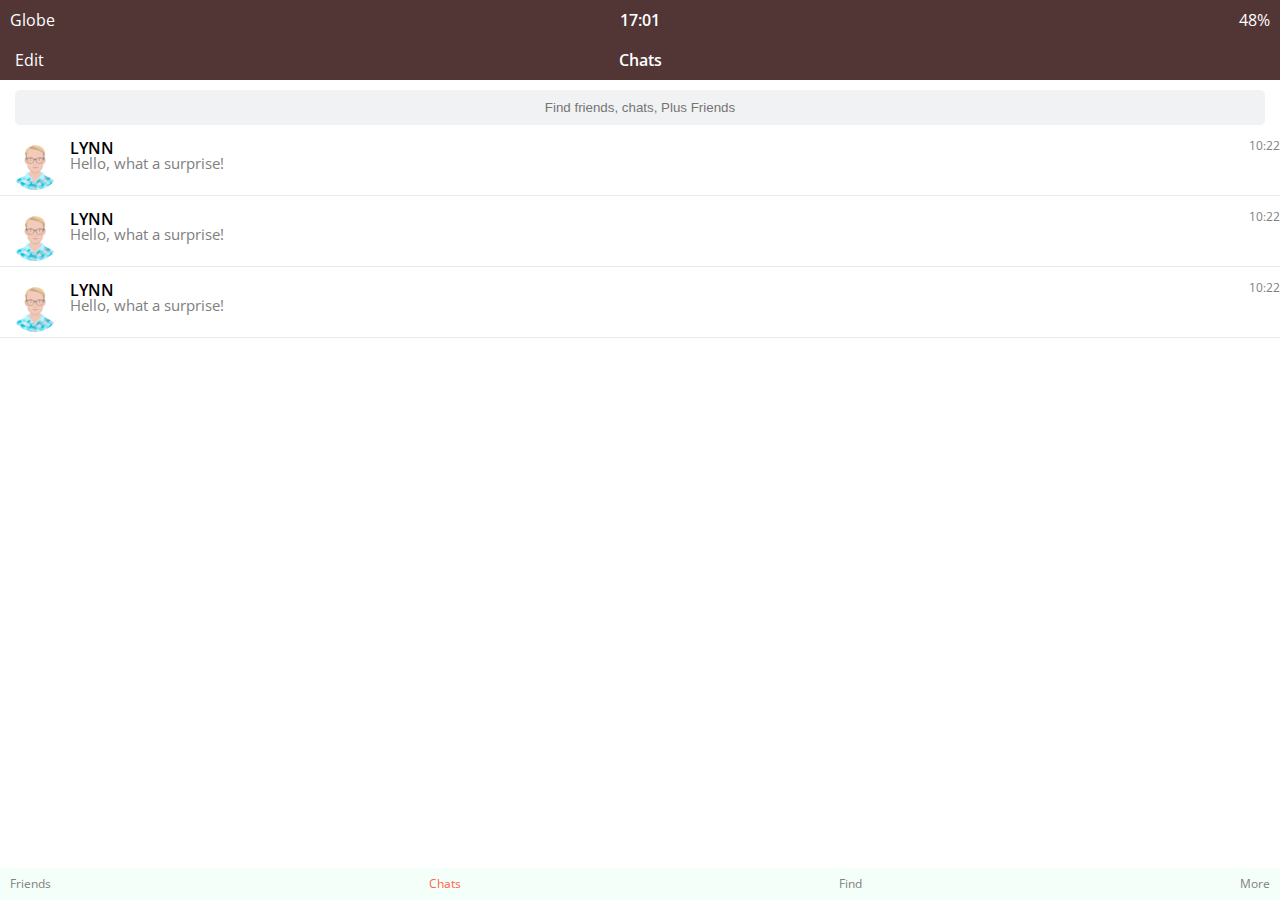
<file: chats.html>
<!DOCTYPE html>
<html lang="en">

<head>
    <meta charset="UTF-8">
    <meta name="viewport" content="width=device-width, initial-scale=1.0">
    <meta http-equiv="X-UA-Compatible" content="ie=edge">
    <title>KAKAO CLONE CODING</title>
    <link rel="stylesheet" href="https://use.fontawesome.com/releases/v5.4.1/css/all.css" integrity="sha384-5sAR7xN1Nv6T6+dT2mhtzEpVJvfS3NScPQTrOxhwjIuvcA67KV2R5Jz6kr4abQsz"
        crossorigin="anonymous">
    <link rel="stylesheet" href="css/style.css">
</head>

<body>

    <header class="header-top">
        <div class="header__top">
            <div class="header__column">
                <i class="fab fa-apple"></i>
                <span class="header__status">Globe</span>
                <i class="fab fa-apple"></i>
            </div>
            <div class="header__column">
                <span class="header__time">17:01</span>
            </div>
            <div class="header__column">
                <span class="header__battery">48%</span>
            </div>
        </div>
        <div class="header__bottom">
            <div class="header__column">
                <span class="header__text">Edit</span>
            </div>
            <div class="header__column">
                <span class="header__text">Chats</span>
                <i class="fab fa-apple"></i>
            </div>
            <div class="header__column">
                <i class="fab fa-apple"></i>
            </div>
        </div>
    </header>
    <main class="chats">
        <div class="search">
            <input type="text" placeholder="Find friends, chats, Plus Friends">
        </div>
        <section class="section__chats">
            <div class="section__chats-list">
                <img src="images/user.png" alt="">
                <div class="section__chats-content">
                    <header class="section__chats-header">
                        <div class="section__chats-name">LYNN</div>
                        <div class="section__chats-time">10:22</div>
                    </header>
                    <div class="section__chats-message">
                        Hello, what a surprise!
                    </div>
                </div>
            </div>
            <div class="section__chats-list">
                <img src="images/user.png" alt="">
                <div class="section__chats-content">
                    <header class="section__chats-header">
                        <div class="section__chats-name">LYNN</div>
                        <div class="section__chats-time">10:22</div>
                    </header>
                    <div class="section__chats-message">
                        Hello, what a surprise!
                    </div>
                </div>
            </div>
            <div class="section__chats-list">
                <img src="images/user.png" alt="">
                <div class="section__chats-content">
                    <header class="section__chats-header">
                        <div class="section__chats-name">LYNN</div>
                        <div class="section__chats-time">10:22</div>
                    </header>
                    <div class="section__chats-message">
                        Hello, what a surprise!
                    </div>
                </div>
            </div>
        </section>
    </main>
    <nav class="navigation">
        <div class="nav__column">
            <i class="fab fa-apple fa-2x"></i>
            <span class="nav__column-title">Friends</span>
        </div>
        <div class="nav__column tab">
            <i class="fab fa-apple fa-2x"></i>
            <span class="nav__column-title">Chats</span>

        </div>
        <div class="nav__column">
            <i class="fab fa-apple fa-2x"></i>
            <span class="nav__column-title">Find</span>

        </div>
        <div class="nav__column">
            <i class="fab fa-apple fa-2x"></i>
            <span class="nav__column-title">More</span>
        </div>
    </nav>

</body>

</html>
</file>
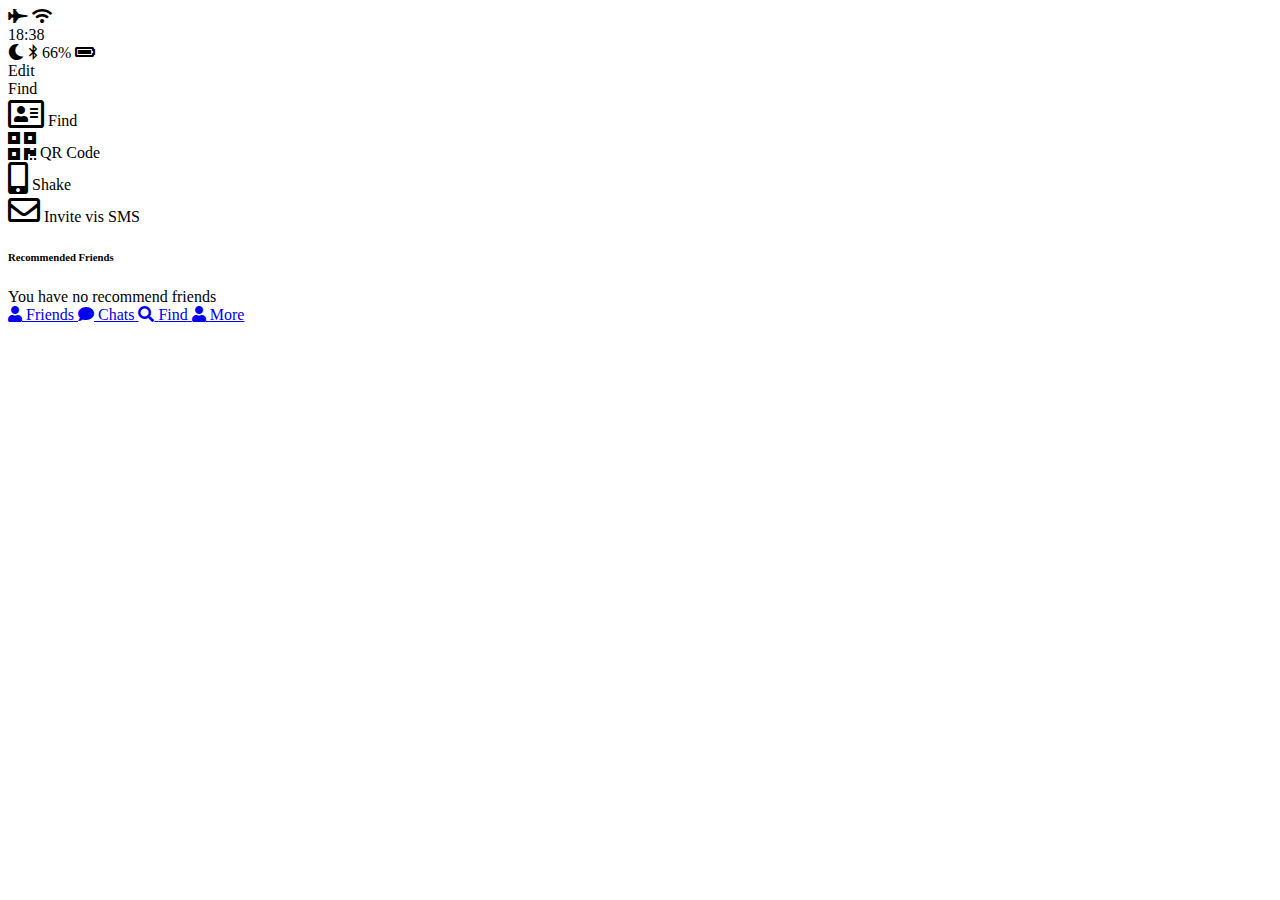
<file: find.html>
<!DOCTYPE html>
<html lang="en">
    <head>
        <title>Friends(Kakao talk clone coding)</title>
        <meta charset="UTF-8">
        <meta name="viewport" content="width=device-width, initial-scale=1">
        <link rel="stylesheet" href="https://use.fontawesome.com/releases/v5.3.1/css/all.css">
    </head>
    <body>
        <header>

            <div class="header__top">
                <div class="header__cloumn">
                    <i class="fas fa-fighter-jet"></i>
                    <i class="fas fa-wifi"></i>
                </div>
                <div class="header__cloumn">
                    <span class="header__time">18:38</span>
                </div>
                <div class="header__cloumn">
                    <i class="fas fa-moon"></i>
                    <i class="fab fa-bluetooth-b"></i>
                    <span class="header__battery">66% <i class="fa fa-battery-full"></i></span>
                </div>
            </div>
            <div class="header__bottom">
                <div class="header__colunm">
                    <span class="header__text">Edit</span>
                </div>
                <div class="header__colunm">
                    <span class="header__text">Find</span>
                </div>
            </div>
        </header>

        <main class="find">
            <section class="find__options">
                <div class="find__option">
                    <i class="far fa-address-card fa-2x"></i>
                    <span class="find__option-title">Find</span>
                </div>
                <div class="find__option">
                    <i class="fas fa-qrcode fa-2x"></i>
                    <span class="find__option-title">QR Code</span>
                </div>
                <div class="find__option">
                    <i class="fas fa-mobile-alt fa-2x"></i>
                    <span class="find__option-title">Shake</span>
                </div>
                <div class="find__option">
                    <i class="far fa-envelope fa-2x"></i>
                    <span class="find__option-title">Invite vis SMS</span>
                </div>
            </section>

            <section class="find__recommended">
                <header>
                    <h6 class="find__title">Recommended Friends</h6>
                </header>
                <div class="recommended__none">
                    <span class="recommended__text">You have no recommend friends</span>
                </div>
            </section>
        </main>

        <nav class="tab-bar">
                <a href="index.html" class="tab-bar__tab">
                    <i class="fa fa-user"></i>
                    <span class="tab-bar__title">Friends</span>
                </a>
                    
                <a href="chats.html" class="tab-bar__tab">
                    <i class="fa fa-comment"></i>
                    <span class="tab-bar__title">Chats</span>
                </a>
                    
                <a href="find.html" class="tab-bar__tab">
                    <i class="fa fa-search"></i>
                    <span class="tab-bar__title">Find</span>
                </a>
    
                <a href="more.html" class="tab-bar__tab">
                    <i class="fa fa-user"></i>
                    <span class="tab-bar__title">More</span>
                </a>
            </nav>
    </body>
</html>
</file>
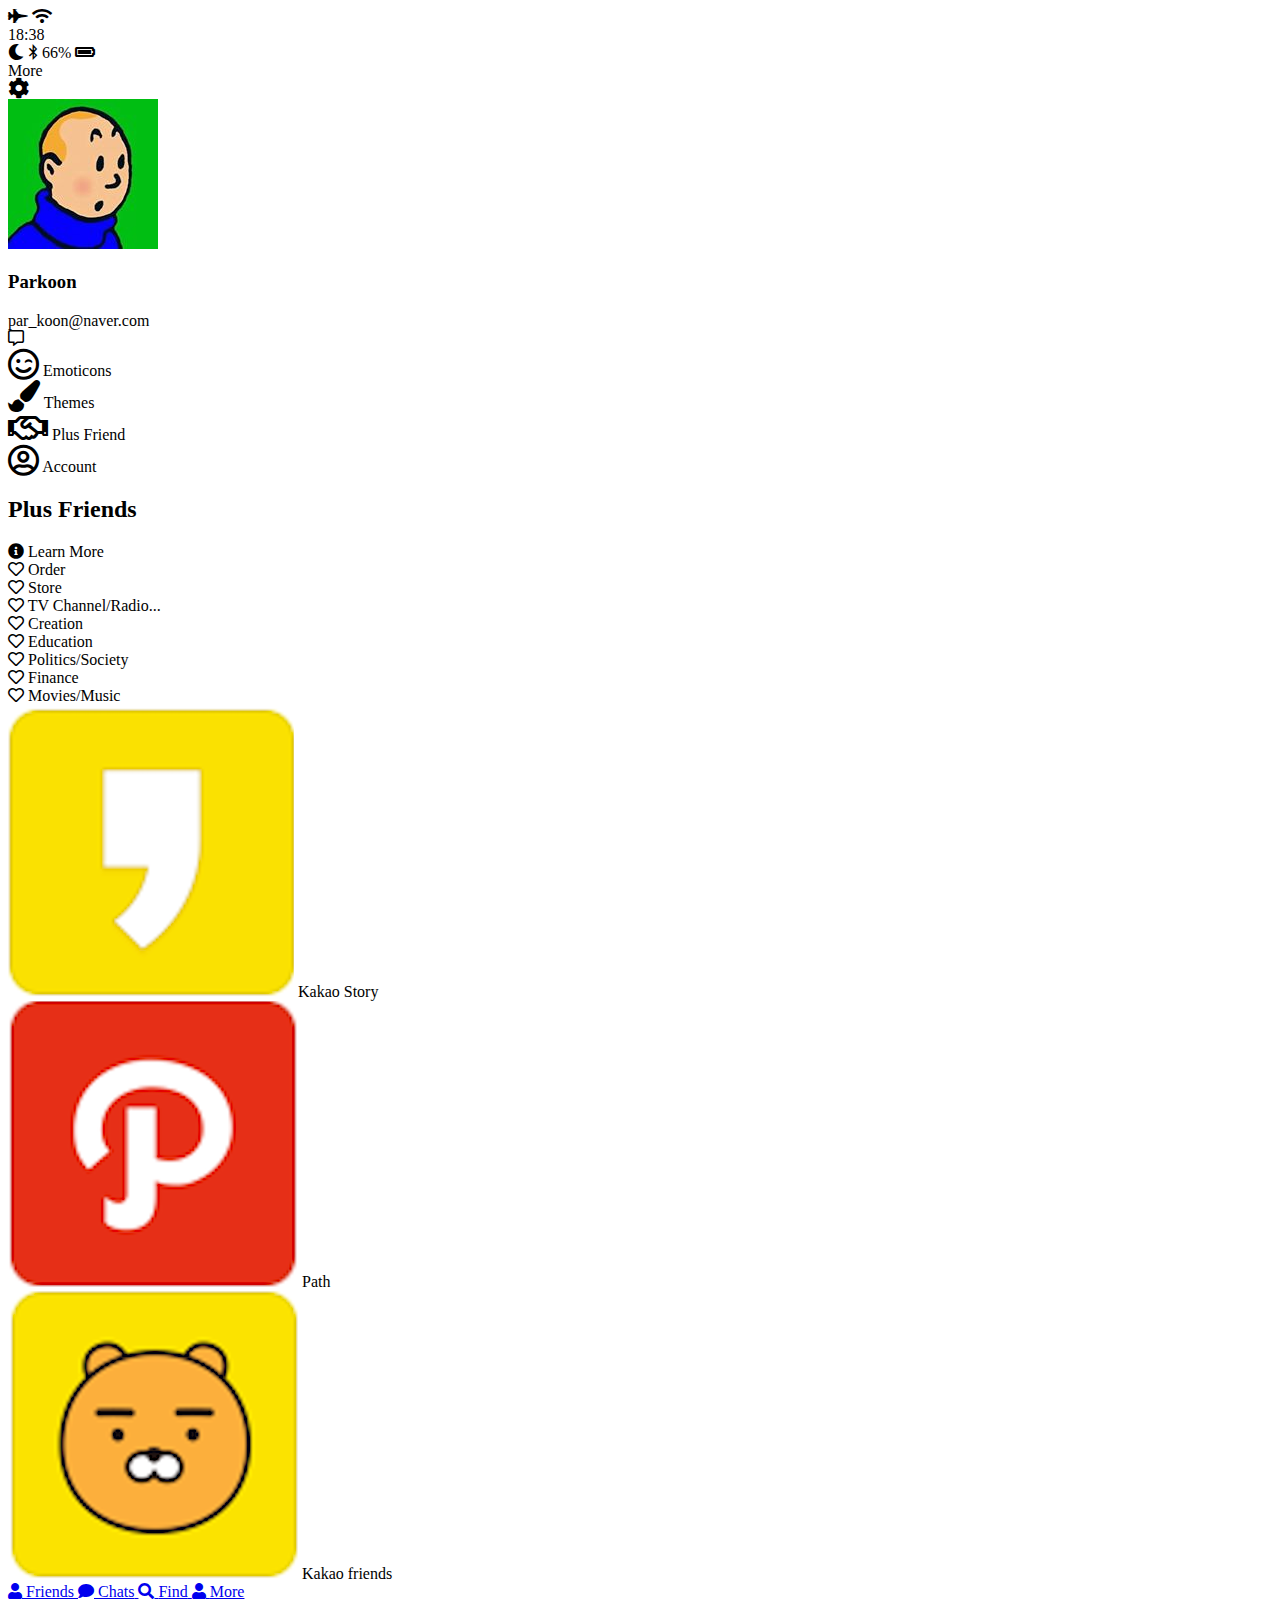
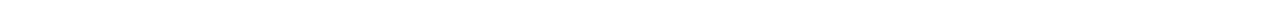
<file: more.html>
<!DOCTYPE html>
<html lang="en">

<head>
    <title>Friends(Kakao talk clone coding)</title>
    <meta charset="UTF-8">
    <meta name="viewport" content="width=device-width, initial-scale=1">
    <link rel="stylesheet" href="https://use.fontawesome.com/releases/v5.3.1/css/all.css">
</head>

<body>
    <header>

        <div class="header__top">
            <div class="header__cloumn">
                <i class="fas fa-fighter-jet"></i>
                <i class="fas fa-wifi"></i>
            </div>
            <div class="header__cloumn">
                <span class="header__time">18:38</span>
            </div>
            <div class="header__cloumn">
                <i class="fas fa-moon"></i>
                <i class="fab fa-bluetooth-b"></i>
                <span class="header__battery">66% <i class="fa fa-battery-full"></i></span>
            </div>
        </div>
        <div class="header__bottom">
            <!-- <div class="header__colunm">
                    <span class="header__text">
                        <i class="fa fa-chevron-left fa-lg"></i>
                    </span>
                </div> -->
            <div class="header__colunm">
                <span class="header__text">More</span>
            </div>
            <div class="header__colunm">
                <i class="fa fa-cog fa-lg"></i>
            </div>
        </div>
    </header>


    <main class="more">
        <header class="more__header">
            <div class="more-header__column">
                <img src="images/avatar.jpg" alt="">
                <div class="more-header__info">
                    <h3 class="more-header__title">
                        Parkoon
                    </h3>
                    <span class="more-header__subtitle">
                        par_koon@naver.com
                    </span>
                </div>
            </div>

            <i class="far fa-comment-alt"></i>
        </header>
        <section class="more__options">
            <div class="more___option">
                    <i class="far fa-smile-wink fa-2x"></i>
                <span class="more__option-title">Emoticons</span>
            </div>
            <div class="more___option">
                    <i class="fas fa-paint-brush fa-2x"></i>
                <span class="more__option-title">Themes</span>
            </div>
            <div class="more___option">
                    <i class="far fa-handshake fa-2x"></i>
                <span class="more__option-title">Plus Friend</span>
            </div>
            <div class="more___option">
                <i class="far fa-user-circle fa-2x"></i>
                <span class="more__option-title">Account</span>
            </div>
        </section>

        <section class="more__plus-friends">
            <header class="plus-friends__header">
                <h2 class="plus-friends__title">
                    Plus Friends
                </h2>
                <span class="plus-friends__learn-more">
                    <i class="fas fa-info-circle"></i>
                    Learn More
                </span>
            </header>

            <div class="plus-friends__items">
                <div class="plus-friends__item">
                    <i class="far fa-heart"></i>
                    <span class="plus-friends__item-title">Order</span>
                </div>
                <div class="plus-friends__item">
                    <i class="far fa-heart"></i>
                    <span class="plus-friends__item-title">Store</span>
                </div>
                <div class="plus-friends__item">
                    <i class="far fa-heart"></i>
                    <span class="plus-friends__item-title">TV Channel/Radio...</span>
                </div>
                <div class="plus-friends__item">
                    <i class="far fa-heart"></i>
                    <span class="plus-friends__item-title">Creation</span>
                </div>
                <div class="plus-friends__item">
                    <i class="far fa-heart"></i>
                    <span class="plus-friends__item-title">Education</span>
                </div>
                <div class="plus-friends__item">
                    <i class="far fa-heart"></i>
                    <span class="plus-friends__item-title">Politics/Society</span>
                </div>
                <div class="plus-friends__item">
                    <i class="far fa-heart"></i>
                    <span class="plus-friends__item-title">Finance</span>
                </div>
                <div class="plus-friends__item">
                    <i class="far fa-heart"></i>
                    <span class="plus-friends__item-title">Movies/Music</span>
                </div>
            </div>
        </section>

        <section class="more__options">
            <div class="more__option">
                <img src="images/kakaoStory.png" alt="" class="more__options-image">
                <span class="more__options-title">Kakao Story</span>
            </div>
            <div class="more__option">
                <img src="images/path.png" alt="" class="more__options-image">
                <span class="more__options-title">Path</span>
            </div>
            <div class="more__option">
                <img src="images/kakaoFriends.png" alt="" class="more__options-image">
                <span class="more__options-title">Kakao friends</span>
            </div>
        </section>
    </main>

    <nav class="tab-bar">
        <a href="index.html" class="tab-bar__tab">
            <i class="fa fa-user"></i>
            <span class="tab-bar__title">Friends</span>
        </a>

        <a href="chats.html" class="tab-bar__tab">
            <i class="fa fa-comment"></i>
            <span class="tab-bar__title">Chats</span>
        </a>

        <a href="find.html" class="tab-bar__tab">
            <i class="fa fa-search"></i>
            <span class="tab-bar__title">Find</span>
        </a>

        <a href="more.html" class="tab-bar__tab">
            <i class="fa fa-user"></i>
            <span class="tab-bar__title">More</span>
        </a>
    </nav>
</body>

</html>
</file>
<file: css/style.css>
@import url('https://fonts.googleapis.com/css?family=Open+Sans:400,600');
@import 'reset.css';
@import 'global.css';
@import 'header.css';
@import 'search.css';
@import 'friends.css';
@import 'navigation.css';
@import 'chats.css';
@import 'more.css';
</file>
